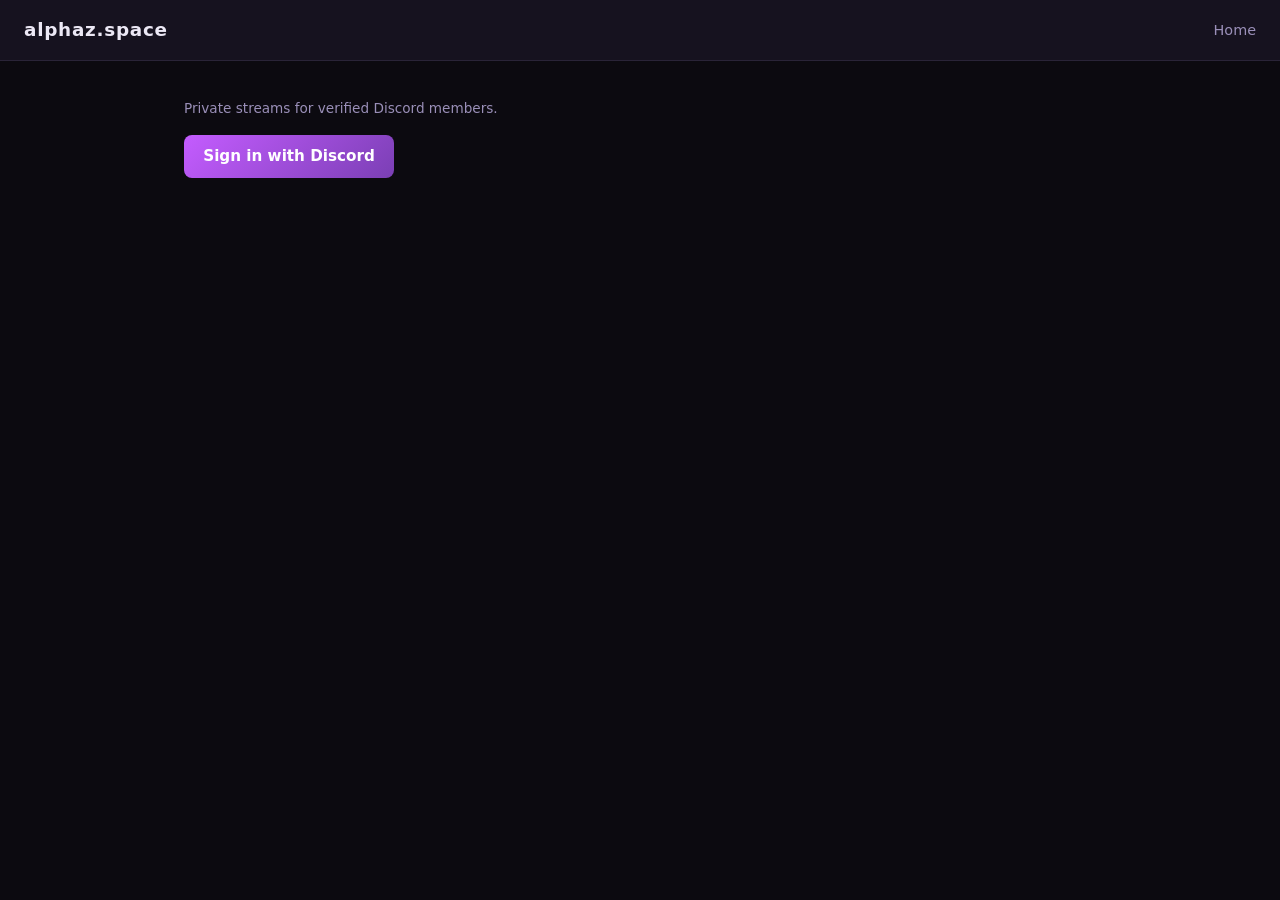
<file: index.html>
<!DOCTYPE html>
<html lang="en">
  <head>
    <meta charset="UTF-8" />
    <meta name="viewport" content="width=device-width, initial-scale=1" />
    <title>alphaz.space</title>
    <link rel="stylesheet" href="styles.css" />
    <script src="config.js"></script>
    <script src="js/api.js"></script>
  </head>
  <body>
    <header class="site">
      <h1>alphaz.space</h1>
      <nav>
        <a href="home">Home</a>
      </nav>
    </header>
    <main>
      <p class="muted">Private streams for verified Discord members.</p>
      <p>
        <a class="btn btn-primary" href="#" id="login">Sign in with Discord</a>
      </p>
    </main>
    <script>
      document.getElementById("login").href = AlphazApi.loginUrl();
      if (AlphazApi.getToken()) {
        window.location.replace("home");
      }
    </script>
  </body>
</html>
</file>
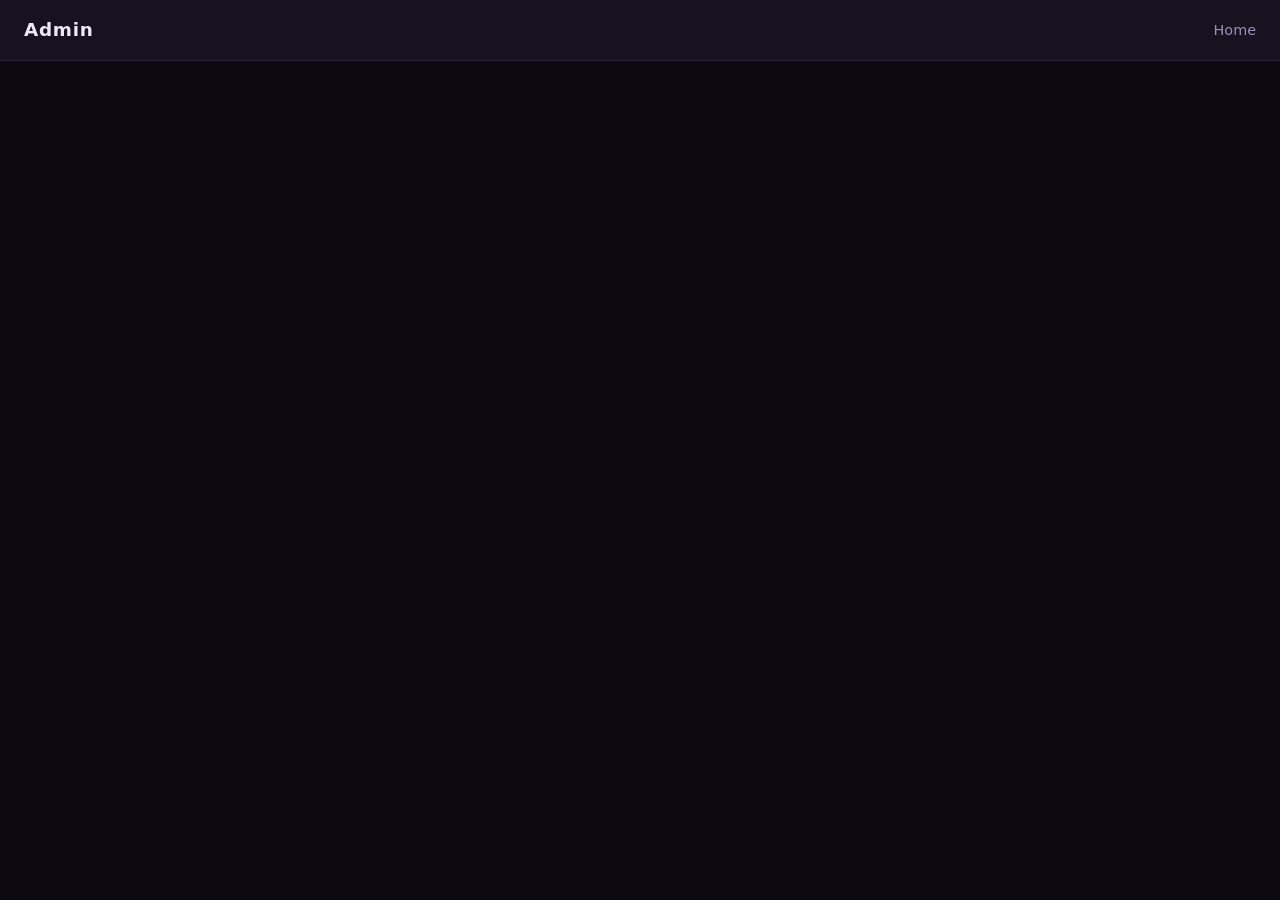
<file: admin.html>
<!DOCTYPE html>
<html lang="en">
  <head>
    <meta charset="UTF-8" />
    <meta name="viewport" content="width=device-width, initial-scale=1" />
    <title>Admin — alphaz.space</title>
    <link rel="stylesheet" href="styles.css" />
    <script src="config.js"></script>
    <script src="js/api.js"></script>
  </head>
  <body>
    <header class="site">
      <h1>Admin</h1>
      <nav>
        <a href="home">Home</a>
      </nav>
    </header>
    <main>
      <p id="denied" class="error" style="display: none">You are not an admin.</p>
      <div id="panel" style="display: none">
        <h2>New livestream</h2>
        <form id="newLive">
          <div class="form-group"><label>Title</label><input name="title" required /></div>
          <div class="form-group"><label>Description</label><textarea name="description" rows="2"></textarea></div>
          <div class="form-group"><label>Thumbnail URL</label><input name="thumbnail_url" type="url" /></div>
          <div class="form-group">
            <label>Start (unix seconds)</label><input name="start_unix" type="number" required />
          </div>
          <div class="form-group"><label>Kick username</label><input name="kick_username" required /></div>
          <button class="btn btn-primary" type="submit">Create</button>
        </form>

        <h2 style="margin-top: 2rem">Edit livestream</h2>
        <form id="editLive">
          <div class="form-group"><label>ID</label><input name="livestream_id" type="number" required /></div>
          <div class="form-group"><label>Title</label><input name="title" /></div>
          <div class="form-group"><label>Description</label><textarea name="description" rows="2"></textarea></div>
          <div class="form-group"><label>Thumbnail URL</label><input name="thumbnail_url" type="url" /></div>
          <div class="form-group"><label>Start (unix)</label><input name="start_unix" type="number" /></div>
          <div class="form-group"><label>Kick username</label><input name="kick_username" /></div>
          <div class="form-group">
            <label><input type="checkbox" name="archived" value="1" /> Archived</label>
          </div>
          <div class="form-group">
            <label><input type="checkbox" name="force_open" value="1" /> Force open</label>
          </div>
          <button class="btn btn-primary" type="submit">Save</button>
        </form>

        <h2 style="margin-top: 2rem">Livestreams</h2>
        <table class="data" id="liveTable">
          <thead>
            <tr>
              <th>ID</th>
              <th>Title</th>
              <th>Start</th>
              <th>Flags</th>
              <th></th>
            </tr>
          </thead>
          <tbody></tbody>
        </table>

        <h2 style="margin-top: 2rem">New VOD</h2>
        <form id="newVod">
          <div class="form-group"><label>Title</label><input name="title" required /></div>
          <div class="form-group"><label>Description</label><textarea name="description" rows="2"></textarea></div>
          <div class="form-group"><label>Thumbnail URL</label><input name="thumbnail_url" type="url" /></div>
          <div class="form-group"><label>Start (unix)</label><input name="start_unix" type="number" required /></div>
          <div class="form-group">
            <label>Iframe src (https)</label><input name="iframe_src" type="url" required placeholder="https://..." />
          </div>
          <button class="btn btn-primary" type="submit">Create VOD</button>
        </form>

        <h2 style="margin-top: 2rem">VODs</h2>
        <table class="data" id="vodTable">
          <thead>
            <tr>
              <th>ID</th>
              <th>Title</th>
              <th></th>
            </tr>
          </thead>
          <tbody></tbody>
        </table>

        <h2 style="margin-top: 2rem">View events</h2>
        <p><button type="button" class="btn btn-ghost" id="loadAnalytics">Load recent</button></p>
        <div style="overflow-x: auto">
          <table class="data" id="analyticsTable">
            <thead>
              <tr>
                <th>When</th>
                <th>User</th>
                <th>Type</th>
                <th>Resource</th>
                <th>UA</th>
              </tr>
            </thead>
            <tbody></tbody>
          </table>
        </div>
      </div>
    </main>
    <script>
      function fmt(ts) {
        return new Date(ts * 1000).toLocaleString();
      }
      async function refreshLists() {
        const lives = await AlphazApi.getJson("/api/livestreams");
        const tbody = document.querySelector("#liveTable tbody");
        tbody.innerHTML = lives
          .map(
            (l) => `
          <tr>
            <td>${l.id}</td>
            <td>${l.title.replace(/</g, "&lt;")}</td>
            <td>${fmt(l.start_unix)}</td>
            <td>${l.archived ? "arch " : ""}${l.force_open ? "open " : ""}${l.room_open ? "room" : ""}</td>
            <td>
              <button type="button" class="btn btn-ghost btn-sm" data-edit-live="${l.id}">Fill edit</button>
              <button type="button" class="btn btn-ghost" data-start="${l.id}">Start</button>
              <button type="button" class="btn btn-ghost" data-archive="${l.id}">Archive</button>
              <button type="button" class="btn btn-danger" data-del-live="${l.id}">Delete</button>
            </td>
          </tr>`
          )
          .join("");
        tbody.querySelectorAll("[data-start]").forEach((btn) => {
          btn.onclick = async () => {
            await AlphazApi.postJson("/api/admin/livestreams/" + btn.dataset.start + "/start", {});
            refreshLists();
          };
        });
        tbody.querySelectorAll("[data-archive]").forEach((btn) => {
          btn.onclick = async () => {
            await AlphazApi.postJson("/api/admin/livestreams/" + btn.dataset.archive + "/archive", {});
            refreshLists();
          };
        });
        tbody.querySelectorAll("[data-del-live]").forEach((btn) => {
          btn.onclick = async () => {
            if (!confirm("Delete livestream " + btn.dataset.delLive + "?")) return;
            await AlphazApi.delete("/api/admin/livestreams/" + btn.dataset.delLive);
            refreshLists();
          };
        });
        tbody.querySelectorAll("[data-edit-live]").forEach((btn) => {
          btn.onclick = () => {
            const id = btn.dataset.editLive;
            const row = lives.find((x) => String(x.id) === id);
            if (!row) return;
            const f = document.getElementById("editLive");
            f.livestream_id.value = row.id;
            f.title.value = row.title;
            f.description.value = row.description || "";
            f.thumbnail_url.value = row.thumbnail_url || "";
            f.start_unix.value = row.start_unix;
            f.kick_username.value = row.kick_username;
            f.archived.checked = row.archived;
            f.force_open.checked = row.force_open;
            f.scrollIntoView({ behavior: "smooth" });
          };
        });

        const vods = await AlphazApi.getJson("/api/vods");
        const vt = document.querySelector("#vodTable tbody");
        vt.innerHTML = vods
          .map(
            (v) => `
          <tr>
            <td>${v.id}</td>
            <td>${v.title.replace(/</g, "&lt;")}</td>
            <td><button type="button" class="btn btn-danger" data-del-vod="${v.id}">Delete</button></td>
          </tr>`
          )
          .join("");
        vt.querySelectorAll("[data-del-vod]").forEach((btn) => {
          btn.onclick = async () => {
            if (!confirm("Delete VOD " + btn.dataset.delVod + "?")) return;
            await AlphazApi.delete("/api/admin/vods/" + btn.dataset.delVod);
            refreshLists();
          };
        });
      }

      (async function () {
        let me;
        try {
          me = await AlphazApi.getJson("/api/me");
        } catch (_) {
          return;
        }
        if (!me.isAdmin) {
          document.getElementById("denied").style.display = "block";
          return;
        }
        document.getElementById("panel").style.display = "block";
        await refreshLists();

        document.getElementById("newLive").onsubmit = async (e) => {
          e.preventDefault();
          const fd = new FormData(e.target);
          await AlphazApi.postJson("/api/admin/livestreams", {
            title: fd.get("title"),
            description: fd.get("description") || "",
            thumbnail_url: fd.get("thumbnail_url") || "",
            start_unix: Number(fd.get("start_unix")),
            kick_username: fd.get("kick_username"),
          });
          e.target.reset();
          refreshLists();
        };

        document.getElementById("editLive").onsubmit = async (e) => {
          e.preventDefault();
          const fd = new FormData(e.target);
          const id = fd.get("livestream_id");
          await AlphazApi.patchJson("/api/admin/livestreams/" + id, {
            title: fd.get("title") || undefined,
            description: fd.get("description"),
            thumbnail_url: fd.get("thumbnail_url"),
            start_unix: fd.get("start_unix") ? Number(fd.get("start_unix")) : undefined,
            kick_username: fd.get("kick_username") || undefined,
            archived: fd.get("archived") === "1",
            force_open: fd.get("force_open") === "1",
          });
          refreshLists();
        };

        document.getElementById("newVod").onsubmit = async (e) => {
          e.preventDefault();
          const fd = new FormData(e.target);
          await AlphazApi.postJson("/api/admin/vods", {
            title: fd.get("title"),
            description: fd.get("description") || "",
            thumbnail_url: fd.get("thumbnail_url") || "",
            start_unix: Number(fd.get("start_unix")),
            iframe_src: fd.get("iframe_src"),
          });
          e.target.reset();
          refreshLists();
        };

        document.getElementById("loadAnalytics").onclick = async () => {
          const rows = await AlphazApi.getJson("/api/admin/analytics?limit=200");
          const tb = document.querySelector("#analyticsTable tbody");
          tb.innerHTML = rows
            .map(
              (r) => `
            <tr>
              <td>${new Date(r.created_at).toLocaleString()}</td>
              <td>${r.discord_id}</td>
              <td>${r.resource_type}</td>
              <td>${r.resource_id}</td>
              <td style="max-width:180px;overflow:hidden;text-overflow:ellipsis">${(r.user_agent || "").replace(/</g, "&lt;")}</td>
            </tr>`
            )
            .join("");
        };
      })();
    </script>
  </body>
</html>
</file>
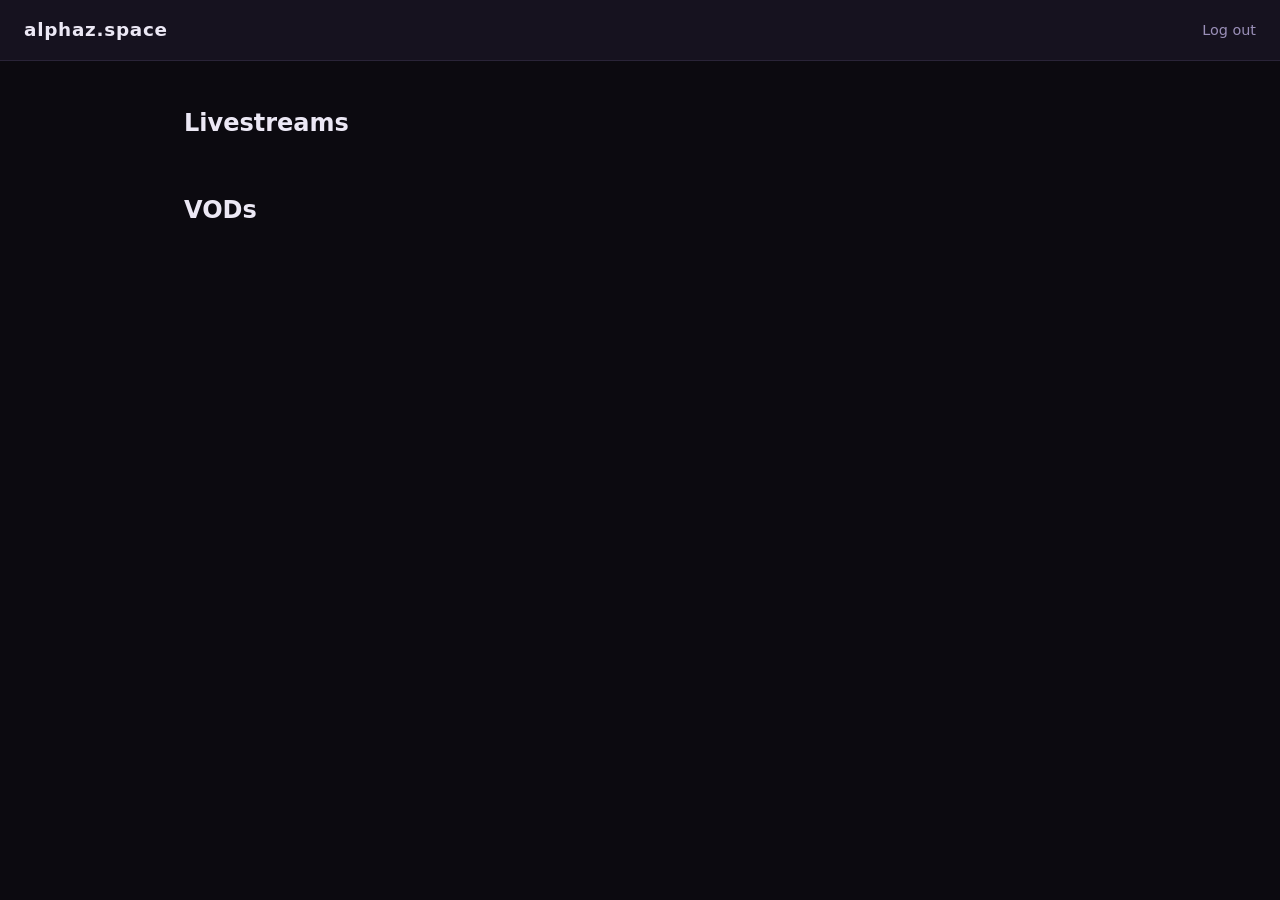
<file: home.html>
<!DOCTYPE html>
<html lang="en">
  <head>
    <meta charset="UTF-8" />
    <meta name="viewport" content="width=device-width, initial-scale=1" />
    <title>Home — alphaz.space</title>
    <link rel="stylesheet" href="styles.css" />
    <script src="config.js"></script>
    <script src="js/api.js"></script>
  </head>
  <body>
    <header class="site">
      <h1>alphaz.space</h1>
      <nav>
        <span class="muted" id="who"></span>
        <a href="admin" id="adminLink" style="display: none">Admin</a>
        <a href="#" id="logout">Log out</a>
      </nav>
    </header>
    <main>
      <h2>Livestreams</h2>
      <div id="lives" class="card-grid"></div>
      <h2 style="margin-top: 2rem">VODs</h2>
      <div id="vods" class="card-grid"></div>
    </main>
    <script>
      function fmt(ts) {
        return new Date(ts * 1000).toLocaleString();
      }
      document.getElementById("logout").addEventListener("click", (e) => {
        e.preventDefault();
        AlphazApi.setToken(null);
        location.href = "login";
      });
      (async function () {
        try {
          const me = await AlphazApi.getJson("/api/me");
          document.getElementById("who").textContent = me.username || me.discordId;
          if (me.isAdmin) document.getElementById("adminLink").style.display = "inline";
        } catch (_) {
          return;
        }
        const lives = await AlphazApi.getJson("/api/livestreams");
        const vods = await AlphazApi.getJson("/api/vods");
        const le = document.getElementById("lives");
        if (!lives.length) le.innerHTML = "<p class=muted>No livestreams yet.</p>";
        else
          le.innerHTML = lives
            .map(
              (l) => `
          <a class="card" href="live?l=${l.id}">
            ${l.thumbnail_url ? `<img class="thumb" src="${l.thumbnail_url.replace(/"/g, "")}" alt="">` : '<div class="thumb"></div>'}
            <div class="body">
              <h3>${l.title.replace(/</g, "&lt;")}</h3>
              <div class="muted">${fmt(l.start_unix)} · ${l.room_open ? "room open" : "room closed"}${l.archived ? " · archived" : ""}</div>
            </div>
          </a>`
            )
            .join("");
        const ve = document.getElementById("vods");
        if (!vods.length) ve.innerHTML = "<p class=muted>No VODs yet.</p>";
        else
          ve.innerHTML = vods
            .map(
              (v) => `
          <a class="card" href="vod?v=${v.id}">
            ${v.thumbnail_url ? `<img class="thumb" src="${v.thumbnail_url.replace(/"/g, "")}" alt="">` : '<div class="thumb"></div>'}
            <div class="body">
              <h3>${v.title.replace(/</g, "&lt;")}</h3>
              <div class="muted">${fmt(v.start_unix)}</div>
            </div>
          </a>`
            )
            .join("");
      })();
    </script>
  </body>
</html>
</file>
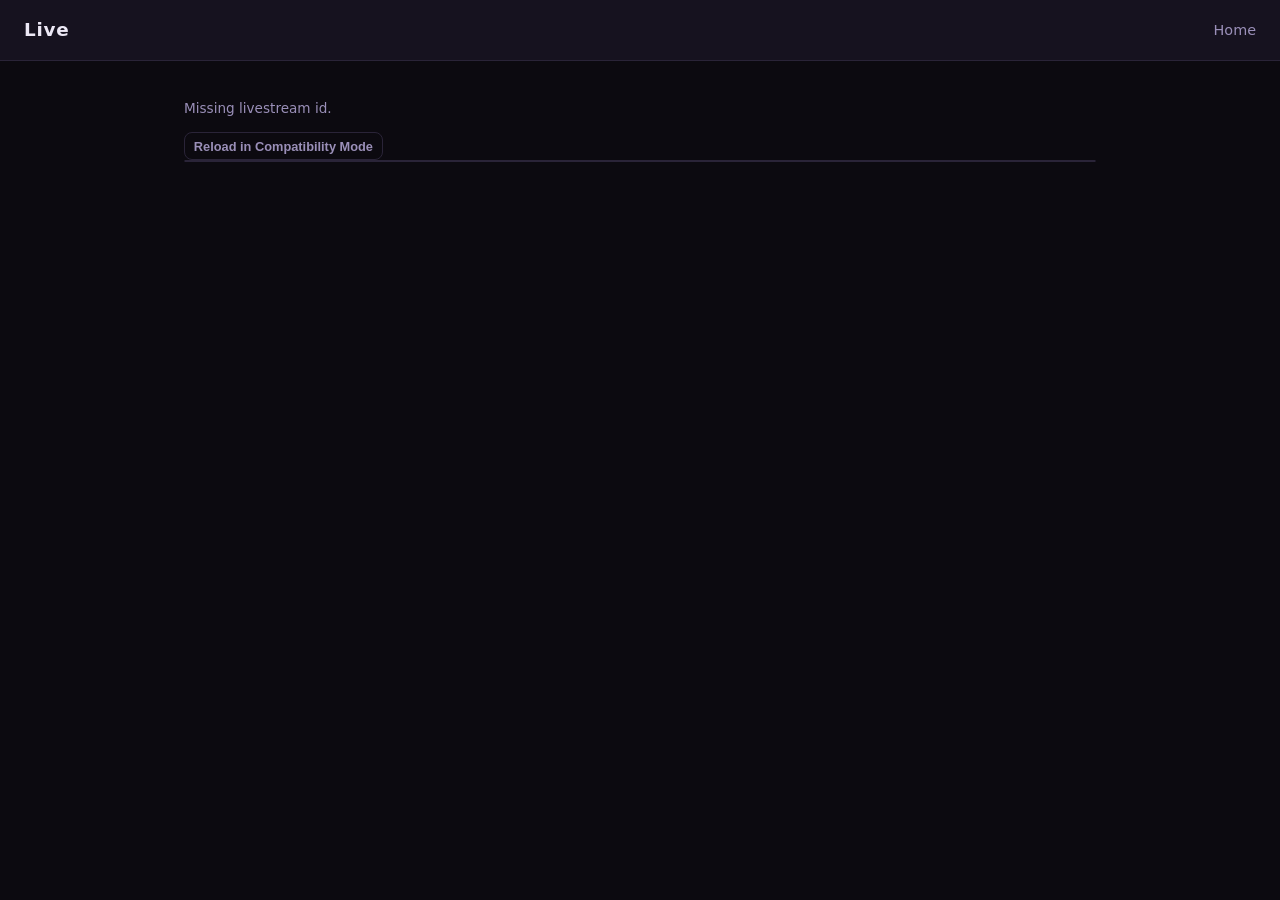
<file: live.html>
<!DOCTYPE html>
<html lang="en">
  <head>
    <meta charset="UTF-8" />
    <meta name="viewport" content="width=device-width, initial-scale=1" />
    <meta name="referrer" content="no-referrer" />
    <title>Live — alphaz.space</title>
    <link rel="stylesheet" href="styles.css" />
    <script src="config.js"></script>
    <script src="js/api.js"></script>
  </head>
  <body>
    <header class="site">
      <h1 id="title">Live</h1>
      <nav>
        <a href="home">Home</a>
      </nav>
    </header>
    <main>
      <p id="msg" class="muted"></p>
      <button id="fallbackBtn" type="button" class="btn btn-ghost btn-sm" hidden>Reload in Compatibility Mode</button>
      <div id="videoContainer"></div>
    </main>
    <script>
      async function fetchKickPlaybackUrl(kickUsername) {
        const url = "https://kick.com/api/v2/channels/" + encodeURIComponent(kickUsername) + "/playback-url";
        const res = await fetch(url, {
          headers: {
            Accept: "application/json",
          },
        });
        if (!res.ok) {
          throw new Error("Kick playback-url " + res.status);
        }
        const json = await res.json();
        const data = json && json.data;
        if (typeof data !== "string" || !data.startsWith("http")) {
          throw new Error("Kick playback-url missing data URL");
        }
        return data;
      }

      (async function () {
        const msgEl = document.getElementById("msg");
        const fallbackBtn = document.getElementById("fallbackBtn");
        let hasFallbackBeenShown = false;
        const params = new URLSearchParams(location.search);
        const compatibilityMode = params.get("compatibility") === "1";

        function logFallback(event, details) {
          try {
            console.log("[live:fallback]", event, details || "");
          } catch (_) {}
        }

        logFallback("init", {
          href: location.href,
          compatibilityMode,
        });

        // Seed a default target so clicks always have a deterministic navigation path.
        fallbackBtn.setAttribute("data-target-url", getCompatibilityModeUrl(!compatibilityMode));

        fallbackBtn.addEventListener("click", function () {
          const targetUrl = fallbackBtn.getAttribute("data-target-url") || getCompatibilityModeUrl(!compatibilityMode);
          logFallback("button-click", {
            hidden: fallbackBtn.hidden,
            disabled: fallbackBtn.disabled,
            targetUrl,
          });
          if (!targetUrl) return;
          fallbackBtn.disabled = true;
          logFallback("navigate", { to: targetUrl });
          location.href = targetUrl;
        });

        function getCompatibilityModeUrl(enabled) {
          const next = new URL(location.href);
          if (enabled) next.searchParams.set("compatibility", "1");
          else next.searchParams.delete("compatibility");
          return next.toString();
        }

        const id = new URLSearchParams(location.search).get("l");
        if (!id) {
          msgEl.textContent = "Missing livestream id.";
          return;
        }
        let data;
        try {
          data = await AlphazApi.getJson("/api/livestreams/" + encodeURIComponent(id));
        } catch (_) {
          return;
        }
        document.getElementById("title").textContent = data.title || "Live";
        try {
          await AlphazApi.postJson("/api/analytics/view", { type: "live", id: Number(id) });
        } catch (e) {
          console.warn(e);
        }
        if (data.access_denied) {
          msgEl.textContent = "This stream is not available yet, has ended, or was archived.";
          return;
        }
        let playback;
        try {
          const kickPlaybackUrl = await fetchKickPlaybackUrl(data.kick_username);
          playback = await AlphazApi.postJson("/api/livestreams/" + encodeURIComponent(id) + "/playback", {
            kickPlaybackUrl,
          });
        } catch (e) {
          console.error(e);
          msgEl.textContent = "Playback unavailable. Please refresh and try again.";
          return;
        }
        msgEl.textContent =
          "Playback expires around " + new Date(playback.hlsExpiresAt).toLocaleTimeString() + " (refresh page to renew).";

        function bootJwHls() {
          const player = jwplayer("videoContainer");
          player.setup({
            file: playback.playbackUrl,
            type: "hls",
            autostart: false,
            width: "100%",
            aspectratio: "16:9",
          });
        }

        function showFallbackButton(reason) {
          if (hasFallbackBeenShown) return;
          hasFallbackBeenShown = true;
          msgEl.textContent = reason + " Click the button to reload in standard HLS compatibility mode.";
          fallbackBtn.hidden = false;
          fallbackBtn.disabled = false;
          fallbackBtn.textContent = "Reload in Compatibility Mode";
          fallbackBtn.setAttribute("data-target-url", getCompatibilityModeUrl(true));
          logFallback("show-button", {
            reason,
            targetUrl: fallbackBtn.getAttribute("data-target-url"),
          });
        }

        function loadScript(src) {
          return new Promise((resolve, reject) => {
            const s = document.createElement("script");
            s.src = src;
            s.onload = resolve;
            s.onerror = reject;
            document.head.appendChild(s);
          });
        }

        function bootJwIvs() {
          const player = jwplayer("videoContainer");
          player.setup({
            playlist: [
              {
                file: playback.playbackUrl,
                type: "ivs",
              },
            ],
            cast: null,
            autostart: false,
            width: "100%",
            aspectratio: "16:9",
          });

          player.on("error", function () {
            showFallbackButton("IVS playback failed.");
          });

          player.on("providerPlayer", function (provider) {
            window.__ivsPlayer__ = provider.ivsPlayer;
            window.__ivsEvents__ = provider.ivsEvents;

            try {
              const eventType = provider.ivsEvents && provider.ivsEvents.PlayerEventType;
              if (provider.ivsPlayer && eventType && eventType.ERROR) {
                provider.ivsPlayer.addEventListener(eventType.ERROR, function () {
                  showFallbackButton("IVS playback encountered an error.");
                });
              }
            } catch (_) {
              // If IVS error hook fails, JW error listener still handles fallback visibility.
            }
          });
        }

        try {
          await loadScript(window.__JW_LIBRARY_URL__);
        } catch (_) {
          msgEl.textContent = "Failed to load JW Player script.";
          return;
        }

        if (compatibilityMode) {
          fallbackBtn.hidden = false;
          fallbackBtn.disabled = false;
          fallbackBtn.textContent = "Try IVS Mode";
          fallbackBtn.setAttribute("data-target-url", getCompatibilityModeUrl(false));
          logFallback("compatibility-mode-active", {
            targetUrl: fallbackBtn.getAttribute("data-target-url"),
          });
          bootJwHls();
          msgEl.textContent =
            "Compatibility mode enabled (standard HLS). Playback expires around " +
            new Date(playback.hlsExpiresAt).toLocaleTimeString() +
            " (refresh page to renew).";
          return;
        }

        try {
          await loadScript(
            window.__IVS_JW_PROVIDER_URL__ ||
              "https://player.live-video.net/1.50.0/amazon-ivs-jw-provider.min.js"
          );
        } catch (_) {
          logFallback("ivs-provider-load-failed");
          showFallbackButton("Amazon IVS provider failed to load.");
          return;
        }

        logFallback("boot-ivs");
        bootJwIvs();
      })();
    </script>
  </body>
</html>
</file>
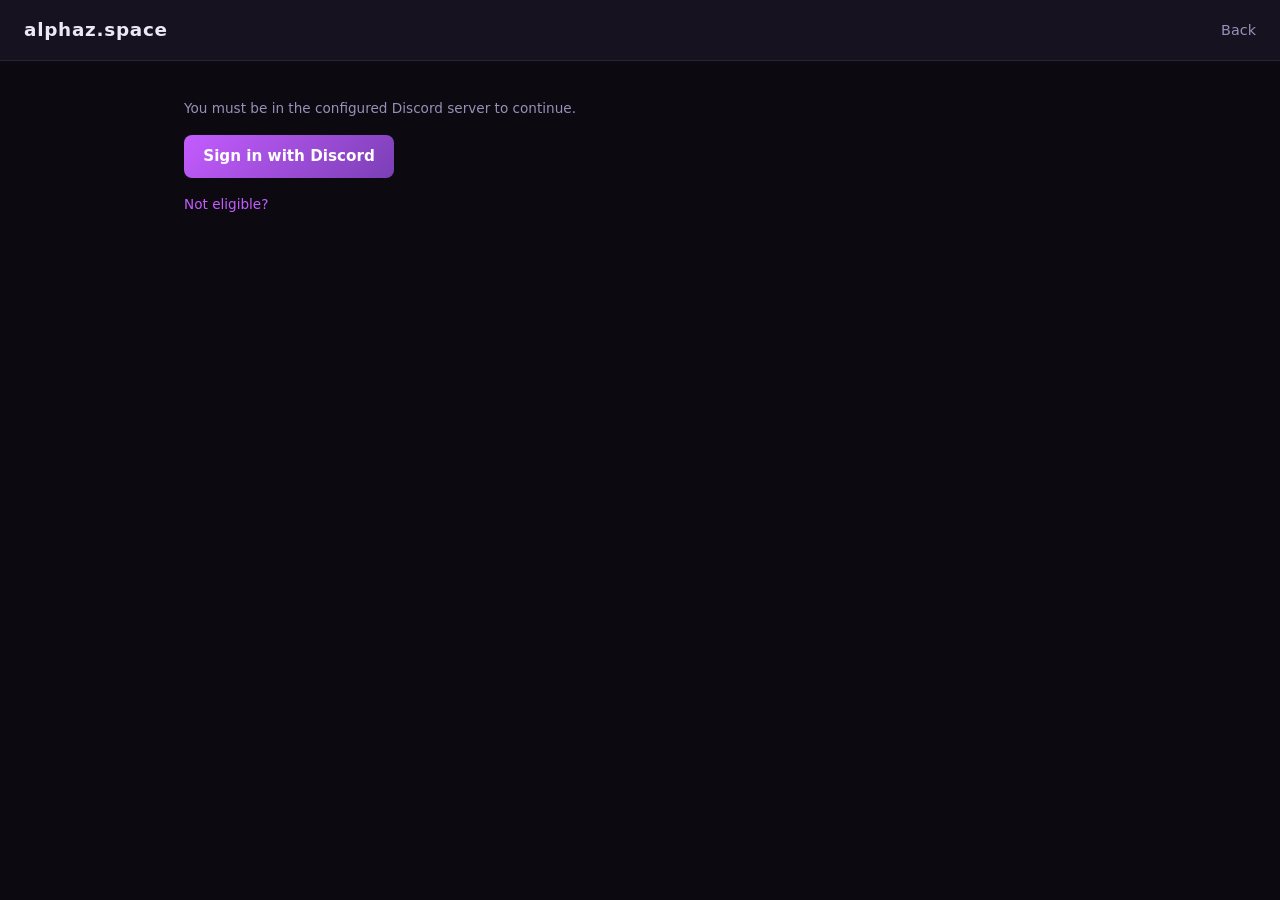
<file: login.html>
<!DOCTYPE html>
<html lang="en">
  <head>
    <meta charset="UTF-8" />
    <meta name="viewport" content="width=device-width, initial-scale=1" />
    <title>Login — alphaz.space</title>
    <link rel="stylesheet" href="styles.css" />
    <script src="config.js"></script>
    <script src="js/api.js"></script>
  </head>
  <body>
    <header class="site">
      <h1>alphaz.space</h1>
      <nav>
        <a href="index">Back</a>
      </nav>
    </header>
    <main>
      <p id="err" class="error" style="display: none"></p>
      <p class="muted">You must be in the configured Discord server to continue.</p>
      <p>
        <a class="btn btn-primary" href="#" id="login">Sign in with Discord</a>
      </p>
      <p class="muted"><a href="unauthorized">Not eligible?</a></p>
    </main>
    <script>
      document.getElementById("login").href = AlphazApi.loginUrl();
      if (AlphazApi.getToken()) {
        window.location.replace("home");
      }
      const q = new URLSearchParams(location.search);
      const err = q.get("error");
      const map = {
        not_in_server: "You are not in the required Discord server.",
        discord_denied: "Discord authorization was cancelled.",
        invalid_oauth: "Invalid OAuth state. Try again.",
        oauth_failed: "Login failed. Try again.",
      };
      if (err && map[err]) {
        const el = document.getElementById("err");
        el.style.display = "block";
        el.textContent = map[err];
      }
    </script>
  </body>
</html>
</file>
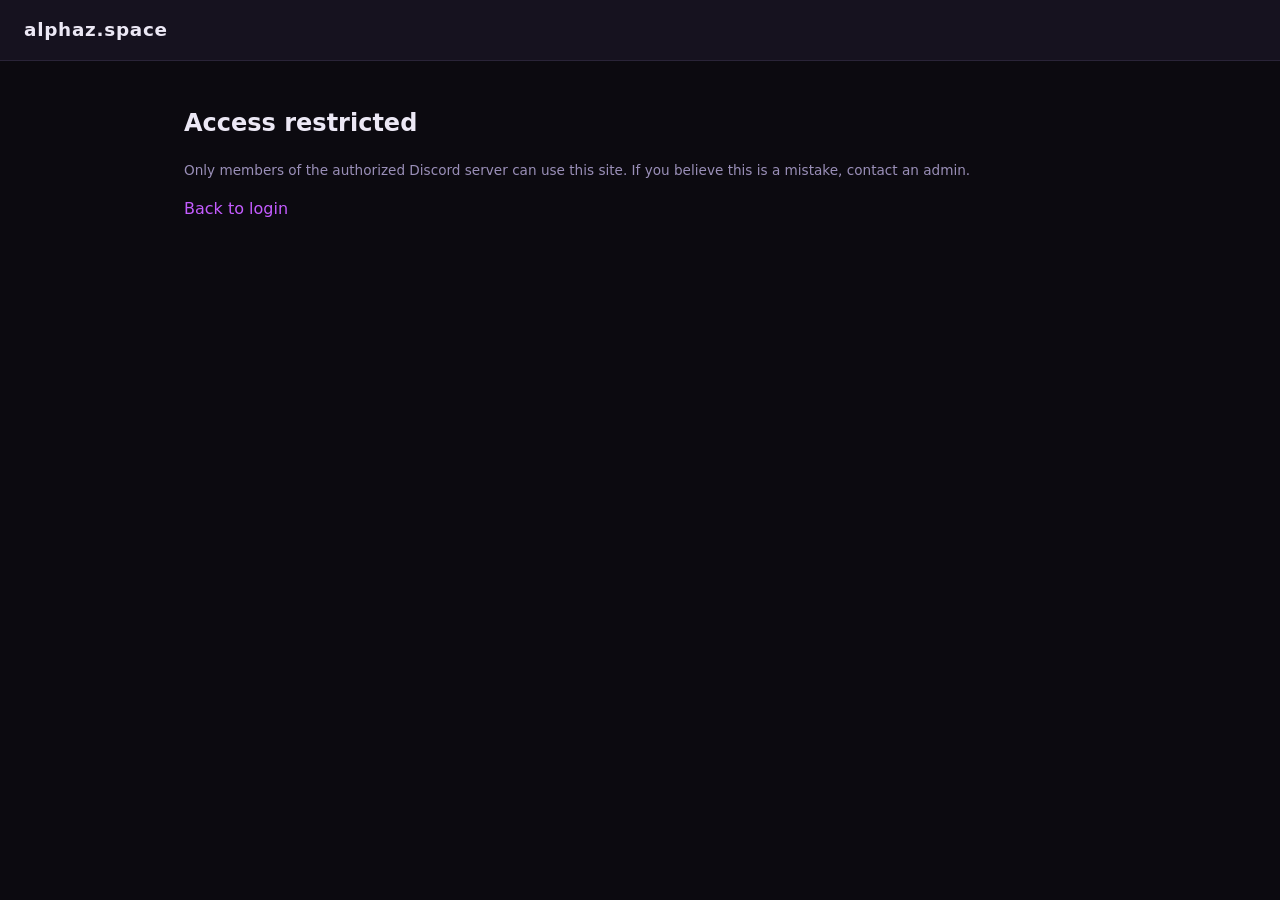
<file: unauthorized.html>
<!DOCTYPE html>
<html lang="en">
  <head>
    <meta charset="UTF-8" />
    <meta name="viewport" content="width=device-width, initial-scale=1" />
    <title>Not eligible — alphaz.space</title>
    <link rel="stylesheet" href="styles.css" />
  </head>
  <body>
    <header class="site">
      <h1>alphaz.space</h1>
    </header>
    <main>
      <h2>Access restricted</h2>
      <p class="muted">
        Only members of the authorized Discord server can use this site. If you believe this is a mistake, contact an
        admin.
      </p>
      <p><a href="login">Back to login</a></p>
    </main>
  </body>
</html>
</file>
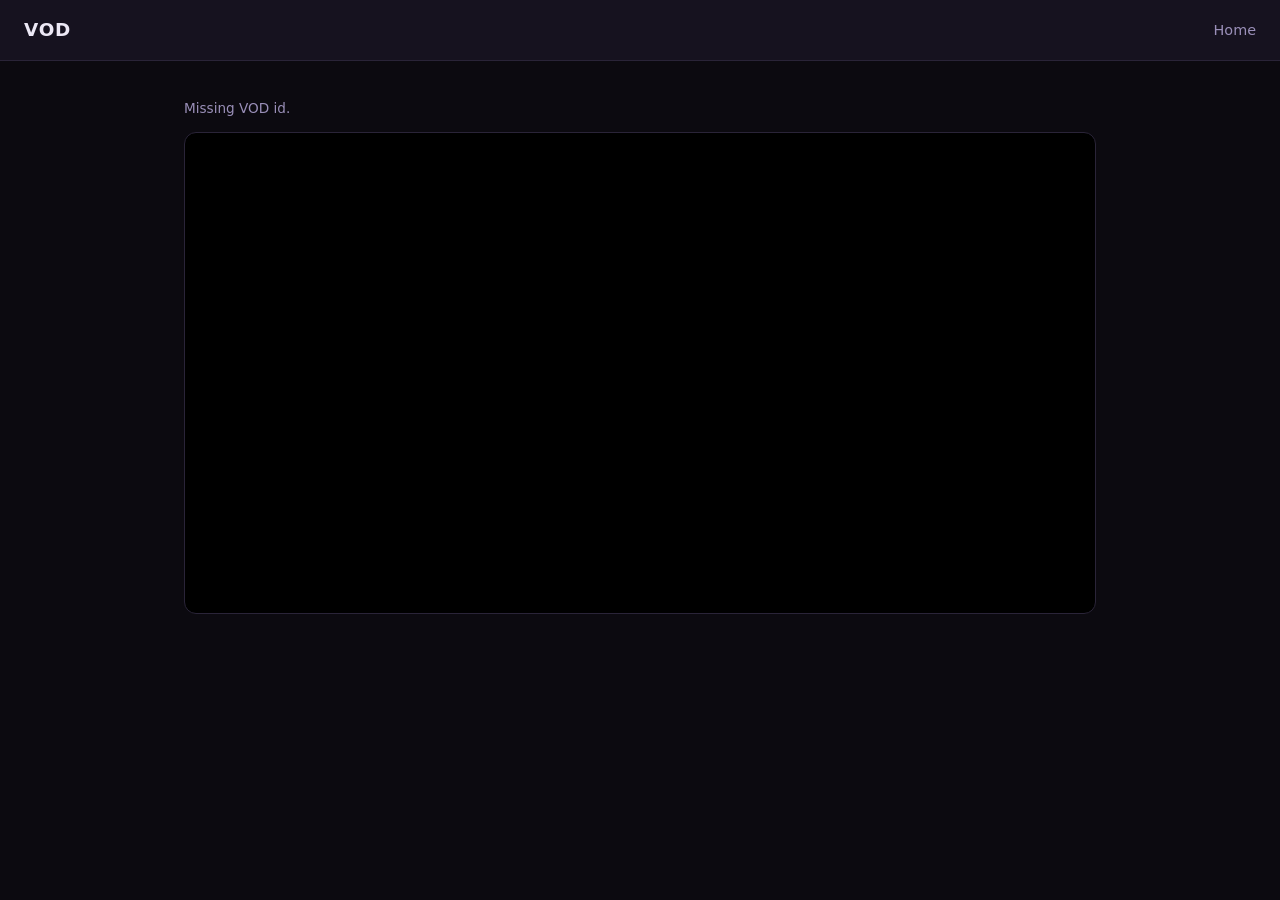
<file: vod.html>
<!DOCTYPE html>
<html lang="en">
  <head>
    <meta charset="UTF-8" />
    <meta name="viewport" content="width=device-width, initial-scale=1" />
    <title>VOD — alphaz.space</title>
    <link rel="stylesheet" href="styles.css" />
    <script src="config.js"></script>
    <script src="js/api.js"></script>
  </head>
  <body>
    <header class="site">
      <h1 id="title">VOD</h1>
      <nav>
        <a href="home">Home</a>
      </nav>
    </header>
    <main>
      <p id="msg" class="muted"></p>
      <div class="vod-frame-wrap">
        <iframe id="frame" title="VOD" allowfullscreen allow="fullscreen; encrypted-media"></iframe>
      </div>
    </main>
    <script>
      (async function () {
        const id = new URLSearchParams(location.search).get("v");
        if (!id) {
          document.getElementById("msg").textContent = "Missing VOD id.";
          return;
        }
        let data;
        try {
          data = await AlphazApi.getJson("/api/vods/" + encodeURIComponent(id));
        } catch (_) {
          return;
        }
        document.getElementById("title").textContent = data.title || "VOD";
        try {
          await AlphazApi.postJson("/api/analytics/view", { type: "vod", id: Number(id) });
        } catch (e) {
          console.warn(e);
        }
        const src = data.iframe_src;
        if (!src || !src.startsWith("https://")) {
          document.getElementById("msg").textContent = "Invalid embed URL.";
          return;
        }
        document.getElementById("frame").src = src;
      })();
    </script>
  </body>
</html>
</file>
<file: styles.css>
:root {
  --bg: #0c0a10;
  --surface: #16121f;
  --border: #2a2438;
  --text: #ece8f5;
  --muted: #9a8fb8;
  --accent: #c45cff;
  --accent-dim: #7b3fb5;
  --danger: #ff5c7a;
}

* {
  box-sizing: border-box;
}

body {
  margin: 0;
  min-height: 100vh;
  font-family: "Segoe UI", system-ui, sans-serif;
  background: var(--bg);
  color: var(--text);
  line-height: 1.5;
}

a {
  color: var(--accent);
  text-decoration: none;
}
a:hover {
  text-decoration: underline;
}

header.site {
  display: flex;
  align-items: center;
  justify-content: space-between;
  padding: 1rem 1.5rem;
  border-bottom: 1px solid var(--border);
  background: var(--surface);
}

header.site h1 {
  margin: 0;
  font-size: 1.15rem;
  font-weight: 600;
  letter-spacing: 0.04em;
}

nav a {
  margin-left: 1rem;
  color: var(--muted);
  font-size: 0.9rem;
}
nav a:hover {
  color: var(--accent);
}

main {
  max-width: 960px;
  margin: 0 auto;
  padding: 1.5rem;
}

.btn {
  display: inline-block;
  padding: 0.65rem 1.2rem;
  border-radius: 8px;
  border: none;
  font-size: 0.95rem;
  cursor: pointer;
  font-weight: 600;
}

.btn-primary {
  background: linear-gradient(135deg, var(--accent), var(--accent-dim));
  color: #fff;
}

.btn-ghost {
  background: transparent;
  color: var(--muted);
  border: 1px solid var(--border);
}

.btn-danger {
  background: var(--danger);
  color: #fff;
}

.btn-sm {
  padding: 0.35rem 0.55rem;
  font-size: 0.8rem;
}

.card-grid {
  display: grid;
  gap: 1rem;
  grid-template-columns: repeat(auto-fill, minmax(260px, 1fr));
}

.card {
  background: var(--surface);
  border: 1px solid var(--border);
  border-radius: 12px;
  overflow: hidden;
  transition: border-color 0.15s;
}
.card:hover {
  border-color: var(--accent-dim);
}

.card img.thumb {
  width: 100%;
  aspect-ratio: 16/9;
  object-fit: cover;
  background: #000;
}

.card .body {
  padding: 1rem;
}

.card h3 {
  margin: 0 0 0.35rem;
  font-size: 1rem;
}

.muted {
  color: var(--muted);
  font-size: 0.85rem;
}

.form-group {
  margin-bottom: 1rem;
}
.form-group label {
  display: block;
  margin-bottom: 0.35rem;
  font-size: 0.85rem;
  color: var(--muted);
}
.form-group input,
.form-group textarea {
  width: 100%;
  padding: 0.5rem 0.65rem;
  border-radius: 8px;
  border: 1px solid var(--border);
  background: var(--bg);
  color: var(--text);
}

.error {
  color: var(--danger);
  font-size: 0.9rem;
}

#videoContainer,
.vod-frame-wrap {
  border-radius: 12px;
  overflow: hidden;
  border: 1px solid var(--border);
  background: #000;
}

.vod-frame-wrap iframe {
  display: block;
  width: 100%;
  min-height: 480px;
  border: none;
}

table.data {
  width: 100%;
  border-collapse: collapse;
  font-size: 0.85rem;
}
table.data th,
table.data td {
  border-bottom: 1px solid var(--border);
  padding: 0.5rem 0.35rem;
  text-align: left;
}
table.data th {
  color: var(--muted);
  font-weight: 500;
}
</file>
